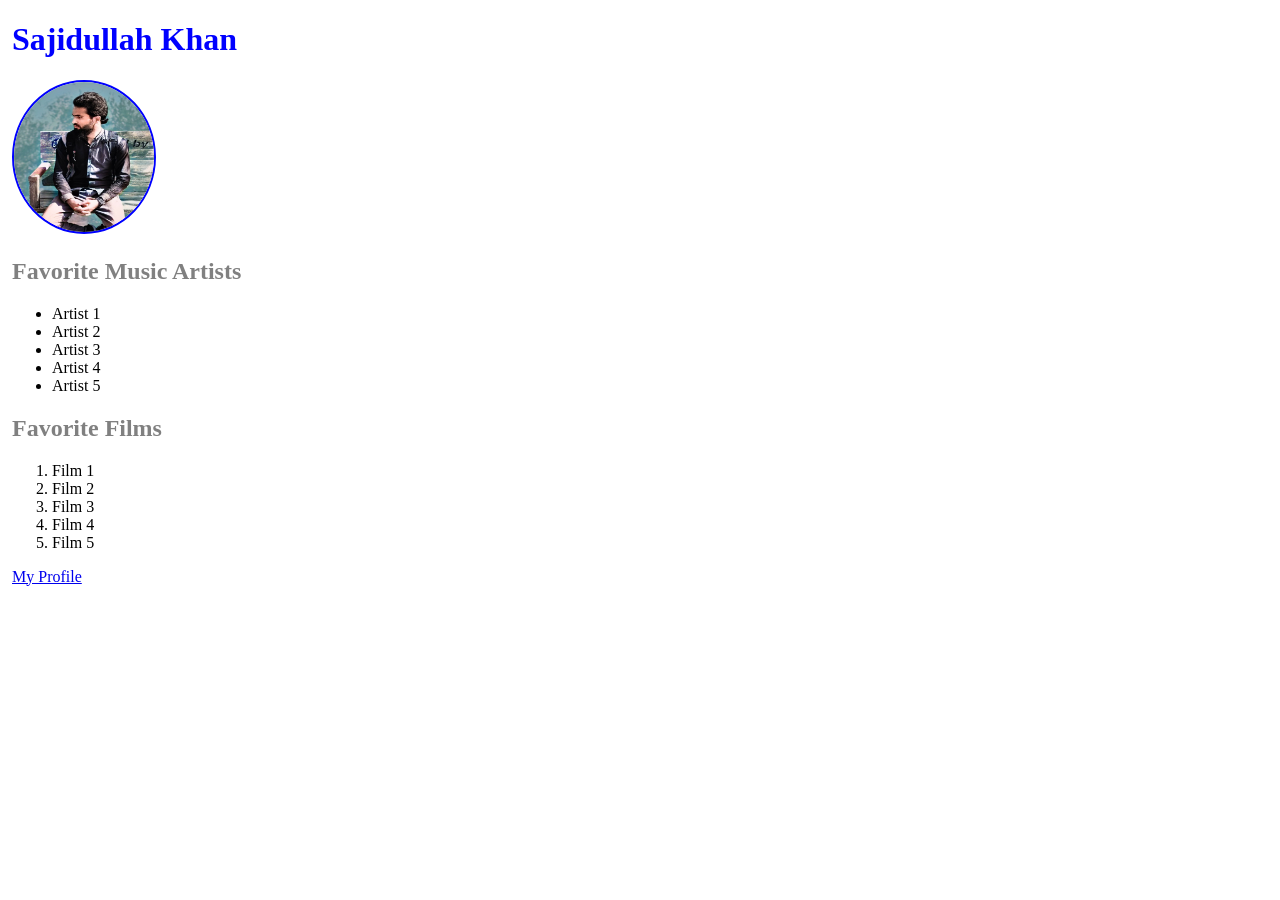
<file: Introduction to Back-End Development/Bio Page/index.html>
<!DOCTYPE html>
<html>
<head>
    <title>Sajidullah Khan</title>
    <link rel="stylesheet" href="style.css">
</head>
<body>
    <div>
        <h1>Sajidullah Khan</h1>
    </div>

    <div>
        <img src="photo.jpg" id="photo">
    </div>

    <div>
        <h2>Favorite Music Artists</h2>
        <ul>
            <li>Artist 1</li>
            <li>Artist 2</li>
            <li>Artist 3</li>
            <li>Artist 4</li>
            <li>Artist 5</li>
        </ul>
    </div>

    <div>
        <h2>Favorite Films</h2>
        <ol>
            <li>Film 1</li>
            <li>Film 2</li>
            <li>Film 3</li>
            <li>Film 4</li>
            <li>Film 5</li>
        </ol>
    </div>

    <div>
        <a href="https://www.meta.com/">My Profile</a>
    </div>
</body>
</html>
</file>
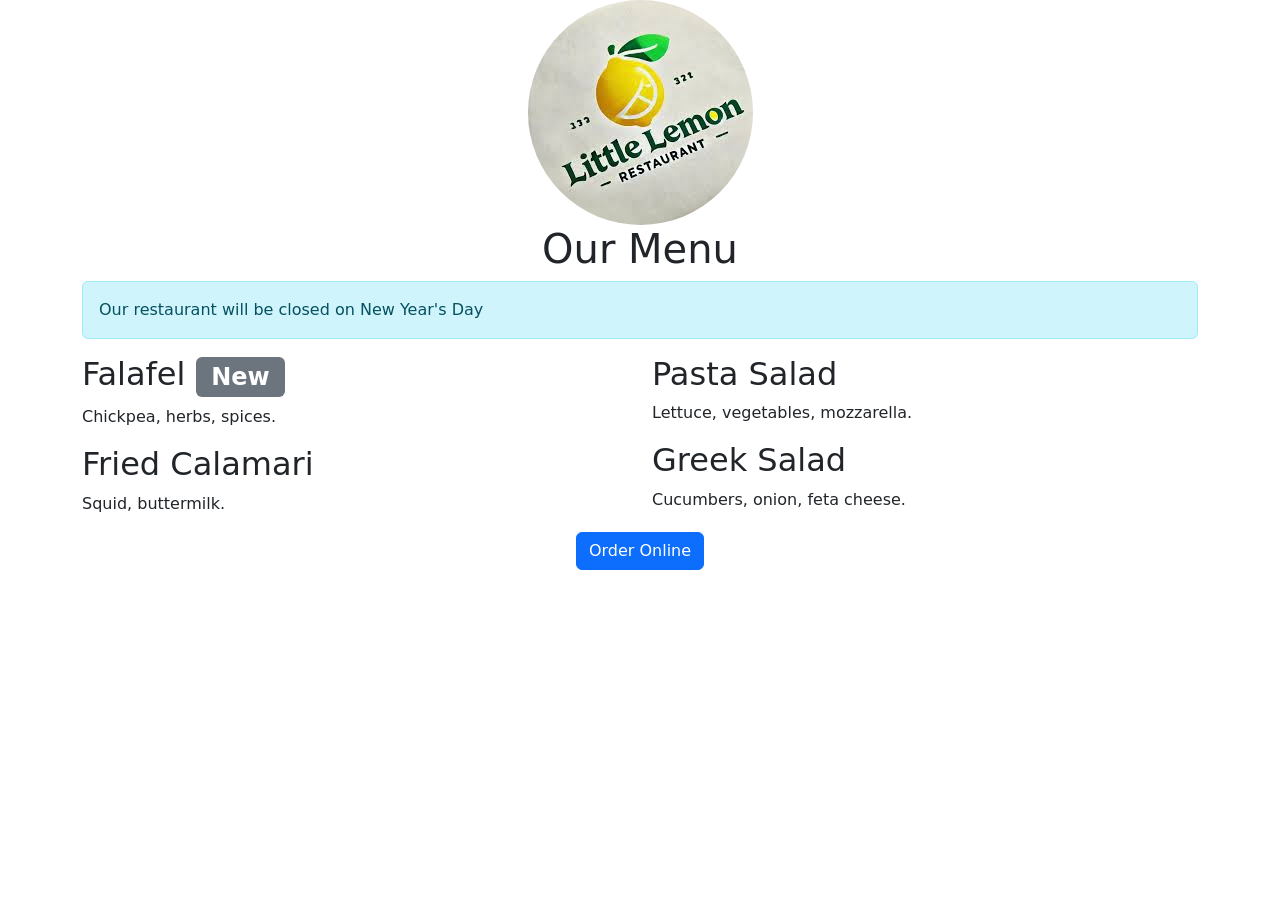
<file: Introduction to Back-End Development/Little Lemon Page/index.html>
<!DOCTYPE html>
<html>
<head>
    <title>Little Lemon</title>
    <link href="https://cdn.jsdelivr.net/npm/bootstrap@5.3.0/dist/css/bootstrap.min.css" rel="stylesheet">
</head>
<body>
    <div class="container">
        <div class="row">
            <div class="col-12">
                <div class="text-center">
                    <img src="logo.png" class="img-fluid rounded-circle" alt="Little Lemon Logo">
                </div>
            </div>
        </div>

        <div class="row">
            <div class="col-12">
                <div class="text-center">
                    <h1>Our Menu</h1>
                </div>
                <div class="alert alert-info" role="alert">
                    Our restaurant will be closed on New Year's Day
                </div>
            </div>
        </div>

        <div class="row">
            <div class="col-12 col-lg-6">
                <h2>Falafel <span class="badge bg-secondary">New</span></h2>
                <p>Chickpea, herbs, spices.</p>
                <h2>Fried Calamari</h2>
                <p>Squid, buttermilk.</p>
            </div>
            <div class="col-12 col-lg-6">
                <h2>Pasta Salad</h2>
                <p>Lettuce, vegetables, mozzarella.</p>
                <h2>Greek Salad</h2>
                <p>Cucumbers, onion, feta cheese.</p>
            </div>
        </div>

        <div class="row">
            <div class="col-12">
                <div class="text-center">
                    <button type="button" class="btn btn-primary">Order Online</button>
                </div>
            </div>
        </div>
    </div>
    <script src="https://cdn.jsdelivr.net/npm/bootstrap@5.3.0/dist/js/bootstrap.bundle.min.js"></script>
</body>
</html>
</file>
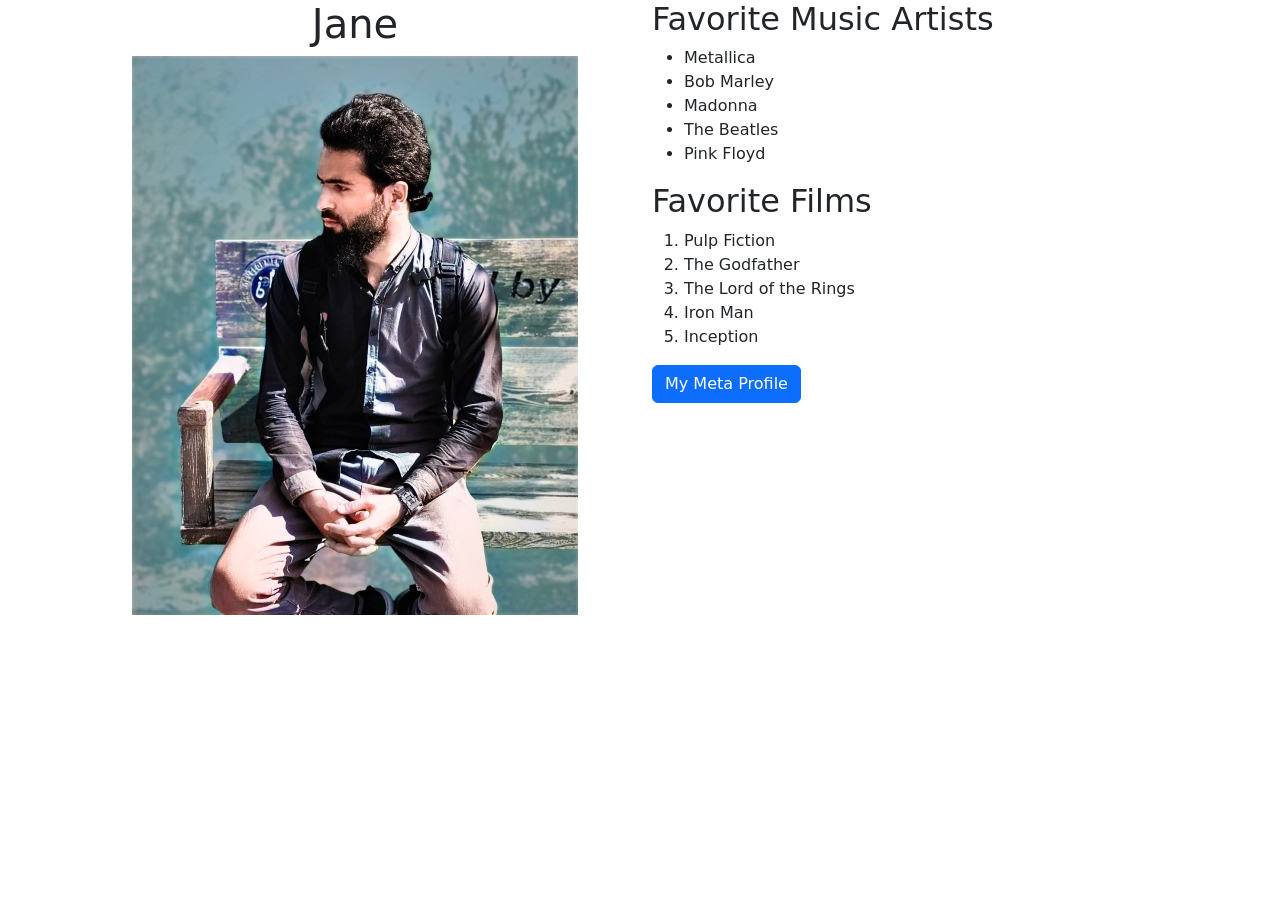
<file: Introduction to Back-End Development/Bio Page/indexBootstrap.html>
<!DOCTYPE html>
<html>
<head>
    <title>My Bio Page</title>
    <link href="https://cdn.jsdelivr.net/npm/bootstrap@5.3.0/dist/css/bootstrap.min.css" rel="stylesheet">
</head>
<body>
    <div class="container">
        <div class="row">
            <div id="bio" class="col-12 col-lg-6 text-center">
                <h1>Jane</h1>
                <img src="photo.jpg" class="img-fluid" />
            </div>
            <div id="more" class="col-12 col-lg-6">
                <h2>Favorite Music Artists</h2>
                <ul>
                    <li>Metallica</li>
                    <li>Bob Marley</li>
                    <li>Madonna</li>
                    <li>The Beatles</li>
                    <li>Pink Floyd</li>
                </ul>
                <h2>Favorite Films</h2>
                <ol>
                    <li>Pulp Fiction</li>
                    <li>The Godfather</li>
                    <li>The Lord of the Rings</li>
                    <li>Iron Man</li>
                    <li>Inception</li>
                </ol>
                <a href="https://www.meta.com/user/123" class="btn btn-primary">My Meta Profile</a>
            </div>
        </div>
    </div>
    <script src="https://cdn.jsdelivr.net/npm/bootstrap@5.3.0/dist/js/bootstrap.bundle.min.js"></script>
</body>
</html>
</file>
<file: Introduction to Back-End Development/Bio Page/style.css>
#photo {
    border: 2px solid blue;
    border-radius: 50%;
    width: 140px;
    height: 150px;
}

h1 {
    color: blue;
}

h2 {
    color: grey;
}

div {
    margin: 4px;
}
</file>
